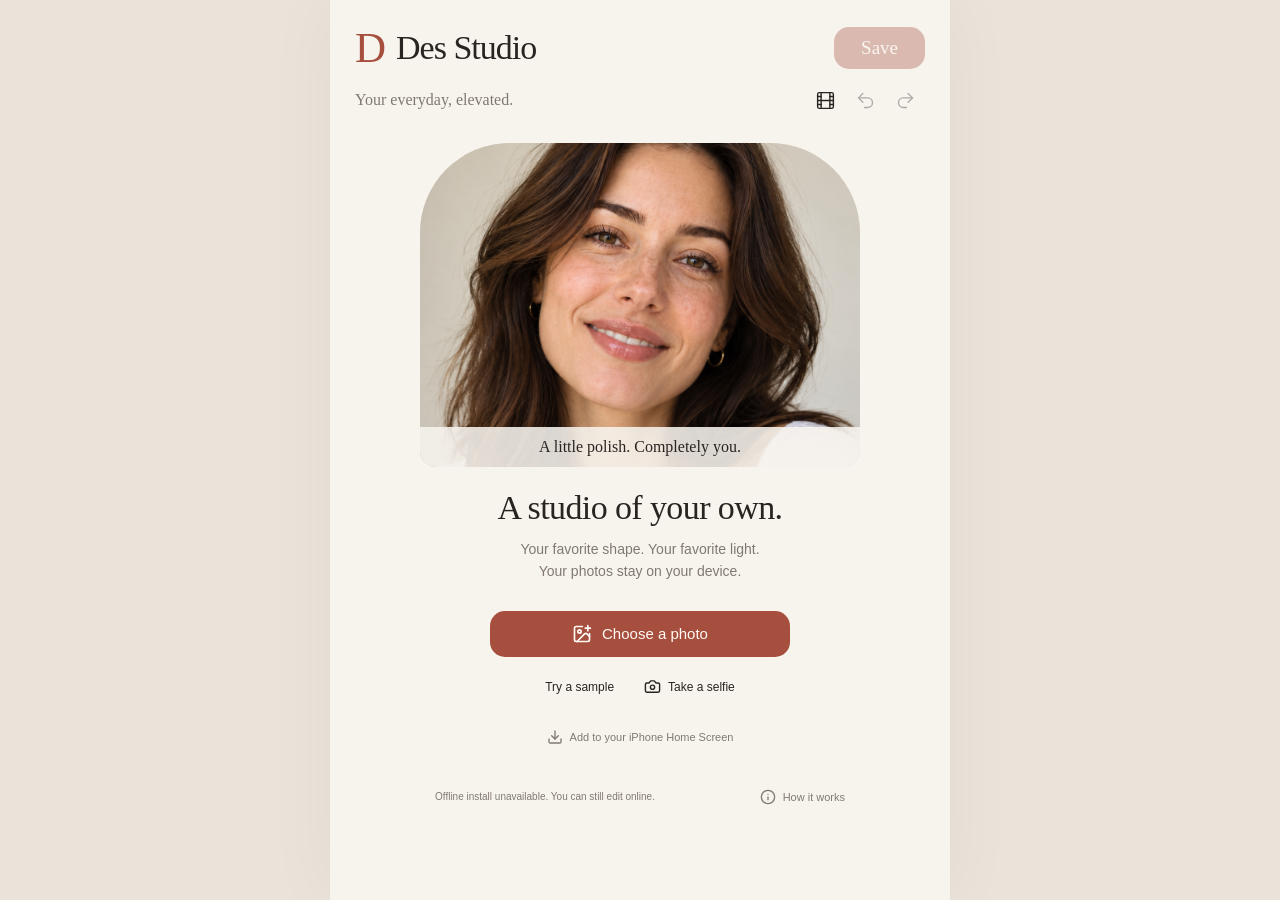
<file: index.html>
<!doctype html>
<html lang="en">
  <head>
    <meta charset="UTF-8" />
    <meta
      name="viewport"
      content="width=device-width, initial-scale=1, viewport-fit=cover"
    />
    <meta name="theme-color" content="#f7f4ee" />
    <meta name="apple-mobile-web-app-capable" content="yes" />
    <meta name="apple-mobile-web-app-status-bar-style" content="default" />
    <meta name="apple-mobile-web-app-title" content="Des Studio" />
    <meta
      name="description"
      content="Your own private portrait studio. Retouch, makeup, reshape and save, right on your phone."
    />
    <link rel="manifest" href="./manifest.webmanifest" />
    <link rel="apple-touch-icon" href="./icon-180.png" />
    <link rel="icon" href="./icon-192.png" type="image/png" />
    <title>Des Studio</title>
    <script type="module" crossorigin src="./assets/index-BTCKpNbH.js"></script>
    <link rel="stylesheet" crossorigin href="./assets/index-Cc4bui8e.css">
  </head>
  <body>
    <div id="root"></div>
  </body>
</html>
</file>
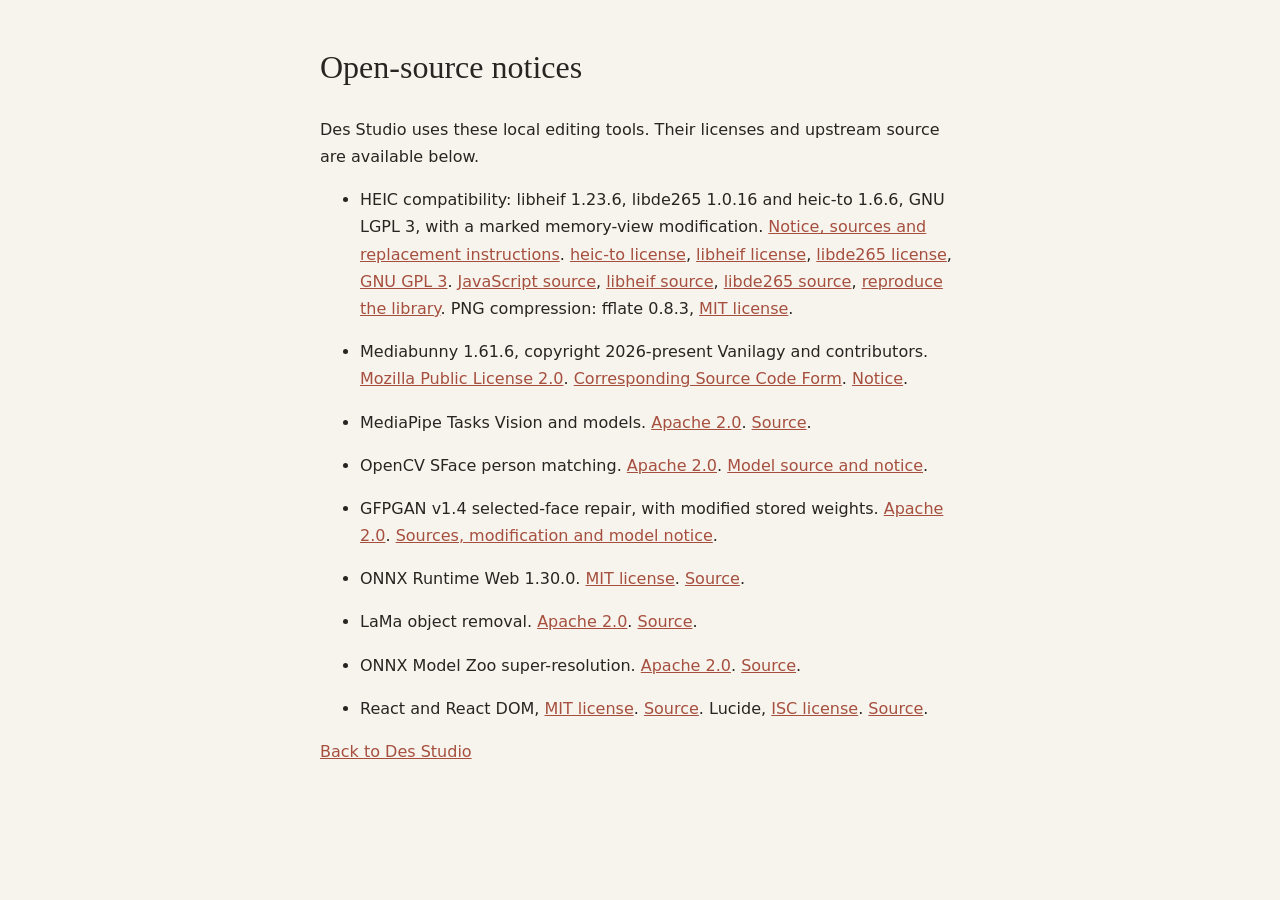
<file: licenses/index.html>
<!doctype html>
<html lang="en">
  <meta charset="utf-8" /><meta
    name="viewport"
    content="width=device-width,initial-scale=1"
  /><title>Des Studio · Open-source notices</title
  ><style>
    body {
      max-width: 640px;
      margin: 40px auto;
      padding: 0 22px;
      background: #f7f4ee;
      color: #292421;
      font: 16px/1.7 system-ui;
    }
    h1 {
      font-family: Georgia, serif;
      font-weight: 400;
    }
    a {
      color: #a64f3e;
    }
    li {
      margin: 16px 0;
    }
  </style>
  <h1>Open-source notices</h1>
  <p>
    Des Studio uses these local editing tools. Their licenses and upstream
    source are available below.
  </p>
  <ul>
    <li>
      HEIC compatibility: libheif 1.23.6, libde265 1.0.16 and heic-to 1.6.6, GNU
      LGPL 3, with a marked memory-view modification.
      <a href="HEIC.txt">Notice, sources and replacement instructions</a>.
      <a href="heic-to-LICENSE.txt">heic-to license</a>,
      <a href="libheif-COPYING.txt">libheif license</a>,
      <a href="libde265-COPYING.txt">libde265 license</a>,
      <a href="GPL-3.0.txt">GNU GPL 3</a>.
      <a href="sources/heic-to-1.6.6.tgz">JavaScript source</a>,
      <a href="sources/libheif-1.23.6.tar.gz">libheif source</a>,
      <a href="sources/libde265-1.0.16.tar.gz">libde265 source</a>,
      <a href="rebuild-heic.mjs">reproduce the library</a>. PNG compression:
      fflate 0.8.3, <a href="fflate-MIT.txt">MIT license</a>.
    </li>
    <li>
      Mediabunny 1.61.6, copyright 2026-present Vanilagy and contributors.
      <a href="mediabunny-MPL-2.0.txt">Mozilla Public License 2.0</a>.
      <a
        href="https://github.com/Vanilagy/mediabunny/tree/8dee3638fb1755e58b88d4432e344c5916027e76"
        >Corresponding Source Code Form</a
      >. <a href="mediabunny-NOTICE.txt">Notice</a>.
    </li>
    <li>
      MediaPipe Tasks Vision and models.
      <a href="mediapipe-Apache-2.0.txt">Apache 2.0</a>.
      <a href="https://github.com/google-ai-edge/mediapipe">Source</a>.
    </li>
    <li>
      OpenCV SFace person matching.
      <a href="sface-Apache-2.0.txt">Apache 2.0</a>.
      <a href="sface-NOTICE.txt">Model source and notice</a>.
    </li>
    <li>
      GFPGAN v1.4 selected-face repair, with modified stored weights.
      <a href="gfpgan-Apache-2.0.txt">Apache 2.0</a>.
      <a href="gfpgan-NOTICE.txt">Sources, modification and model notice</a>.
    </li>
    <li>
      ONNX Runtime Web 1.30.0. <a href="onnxruntime-MIT.txt">MIT license</a>.
      <a href="https://github.com/microsoft/onnxruntime">Source</a>.
    </li>
    <li>
      LaMa object removal. <a href="lama-Apache-2.0.txt">Apache 2.0</a>.
      <a href="https://github.com/advimman/lama">Source</a>.
    </li>
    <li>
      ONNX Model Zoo super-resolution.
      <a href="onnxmodelzoo-Apache-2.0.txt">Apache 2.0</a>.
      <a href="https://github.com/onnx/models">Source</a>.
    </li>
    <li>
      React and React DOM, <a href="react-MIT.txt">MIT license</a>.
      <a href="https://github.com/facebook/react">Source</a>. Lucide,
      <a href="lucide-ISC.txt">ISC license</a>.
      <a href="https://github.com/lucide-icons/lucide/blob/0.468.0/LICENSE"
        >Source</a
      >.
    </li>
  </ul>
  <p><a href="../">Back to Des Studio</a></p>
</html>
</file>
<file: assets/index-Cc4bui8e.css>
@font-face{font-family:StudioSerif;src:local(Georgia)}*{box-sizing:border-box}:root{color:#292421;font-synthesis:none;text-rendering:optimizelegibility;-webkit-font-smoothing:antialiased;--bg:#f7f4ee;--ink:#292421;--accent:#a64f3e;--line:#ddd5cc;--muted:#817971;--tint:#f0e4dc;background:#f7f4ee;font-family:-apple-system,BlinkMacSystemFont,Segoe UI,sans-serif}[hidden]{display:none!important}.sr-only{clip-path:inset(50%);white-space:nowrap;width:1px;height:1px;margin:-1px;padding:0;position:absolute;overflow:hidden}.video-tagline{color:var(--muted);margin:-5px 0 6px;font-family:Georgia,serif;font-size:16px}.video-nav{justify-content:space-between;align-items:center;margin:0 0 7px;display:flex}.video-studio .app-header{height:56px}.video-nav h1{margin:0 0 0 7px;font-size:23px}.video-nav>.text-button{min-height:40px}.video-native{opacity:.01;pointer-events:none;width:1px;height:1px;position:absolute;overflow:hidden}.video-native video{width:1px;height:1px}.video-picture{background:#e8e0d5;border-radius:16px;max-height:66dvh;position:relative;overflow:hidden}.video-picture canvas{object-fit:contain;width:100%;height:100%;display:block}.video-playbar{align-items:center;gap:3px;margin-top:7px;font-family:Georgia,serif;font-size:13px;display:flex}.video-playbar>.icon-button:first-child{background:var(--tint)}.video-compare{min-height:40px;margin-left:auto;padding:0 3px;font-size:11px}.video-scrub{margin:4px 2px 17px;display:block}.video-scrub input{width:100%;accent-color:var(--accent);min-height:25px;margin:0}.video-people .person-picker-title{font-family:Georgia,serif;font-size:15px}.video-people .person-picker-title small{color:var(--accent);font-family:inherit;font-size:12px}.video-people .person-options{gap:18px}.video-people .person-options img{border-radius:50%;width:60px;height:60px}.video-frame-status{margin:8px 0 0}.video-tools{border-top:1px solid var(--line);padding:14px 4px 12px}.video-tools h2{margin-bottom:12px;font-size:25px}.video-sculpt{background:var(--tint);text-align:left;border-radius:15px;align-items:center;gap:12px;width:100%;margin-bottom:13px;padding:15px 12px;display:flex}.video-sculpt span{flex:1;gap:4px;display:grid}.video-sculpt strong{font-family:Georgia,serif;font-size:18px;font-weight:400}.video-sculpt small{color:var(--muted);font-family:Georgia,serif;font-size:12px}.video-tools .range{margin-bottom:18px}.video-background-modes{grid-template-columns:repeat(4,minmax(0,1fr));gap:5px;margin:0 0 18px;display:grid}.video-background-modes button{border:1px solid var(--line);border-radius:12px;flex-direction:column;justify-content:center;align-items:center;gap:7px;min-height:66px;padding:10px 2px;font-family:Georgia,serif;font-size:14px;display:flex}.video-background-modes .selected{color:var(--accent);background:var(--tint);border-color:var(--accent)}.video-details summary{color:var(--accent);cursor:pointer;min-height:44px;padding:4px 0 18px;font-size:13px}.video-studio .video-tabs{background:var(--bg);z-index:3;position:static}.video-looks{grid-template-columns:repeat(4,1fr);gap:8px;margin-bottom:20px;display:grid}.video-looks button{border:1px solid var(--line);border-radius:12px;padding:16px 4px;font-family:Georgia,serif;font-size:14px}.video-looks .selected{border-color:var(--accent);color:var(--accent);background:var(--tint)}.video-color{justify-content:space-between;align-items:center;margin:10px 0 25px;font-size:14px;display:flex}.video-color input{background:0 0;border:0;width:60px;height:40px}.video-audio{align-items:center;gap:9px;min-height:44px;font-size:14px;display:flex}.video-audio input{accent-color:var(--accent);width:20px;height:20px}.video-welcome{text-align:center;padding:45px 12px 20px}.video-welcome>svg{color:var(--accent)}.video-welcome h1{font-size:35px}.video-welcome p{color:var(--muted);font-size:14px}.video-welcome .primary{margin:15px 0}.video-error{color:#853b30;background:var(--tint);border-radius:12px;padding:12px;font-size:13px;line-height:1.6}.video-output{background:#151515;border-radius:12px;width:100%;max-height:38dvh;display:block}.video-progress{flex-wrap:wrap;align-items:center;gap:10px;font-size:13px;display:flex}.video-progress span:first-of-type{flex:1;min-width:70%}.video-progress progress{accent-color:var(--accent);flex:1}body{margin:0}button,input,select,a{-webkit-tap-highlight-color:transparent}button,a,input,select{font:inherit}button,a{touch-action:manipulation}button{color:inherit;cursor:pointer;background:0 0;border:0}button:disabled,.disabled{opacity:.35;cursor:default;pointer-events:none}button:focus-visible,a:focus-visible,input:focus-visible,select:focus-visible{outline:2px solid var(--accent);outline-offset:4px}button svg,a svg{flex-shrink:0}a{color:inherit;text-decoration:none}p{line-height:1.6}h1,h2{letter-spacing:-.6px;font-family:Georgia,serif;font-weight:400}h1{margin:22px 0 8px;font-size:34px}h2{margin:0;font-size:27px}.app-shell{max-width:560px;padding:10px 15px max(0px, env(safe-area-inset-bottom));min-height:100dvh;margin:0 auto}.app-header{justify-content:space-between;align-items:center;height:60px;display:flex}.app-update{border-bottom:1px solid var(--line);align-items:center;gap:12px;padding:8px 0;display:flex}.app-update p{color:var(--muted);flex:1;margin:0;font-size:12px}.app-update .secondary{white-space:nowrap;min-height:44px;font-size:12px}.update-review .update-error,.update-review .update-warning{color:#853b30}.update-review .button-row{flex-wrap:wrap;margin-top:18px}.wordmark{letter-spacing:-1px;align-items:center;gap:11px;padding:0;font-family:Georgia,serif;font-size:29px;display:flex}.wordmark>span{color:var(--accent);font-size:39px;line-height:1}.primary{background:var(--accent);color:#fffaf5;border-radius:15px;justify-content:center;align-items:center;gap:10px;min-height:46px;padding:11px 23px;font-size:15px;font-weight:500;display:inline-flex}.save{min-height:42px;padding:8px 27px;font-family:Georgia,serif;font-size:19px}.subheader{justify-content:space-between;align-items:center;min-height:36px;margin:0 0 8px;display:flex}.subheader p{color:var(--muted);margin:0;font-family:Georgia,serif;font-size:16px}.header-actions{gap:0;display:flex}.icon-button{border-radius:50%;flex-shrink:0;justify-content:center;align-items:center;width:40px;height:40px;padding:0;display:inline-flex}.icon-button.active{background:var(--tint);color:var(--accent)}.secondary.active{background:var(--tint);color:var(--accent);border-color:var(--accent)}.export-enhance{border-top:1px solid var(--line);margin:14px 0;padding-top:14px}.export-sheet{overflow:hidden}.export-sheet>section{flex-direction:column;max-height:88dvh;display:flex}.export-sheet header{flex-shrink:0}.export-scroll{overscroll-behavior:contain;min-height:0;padding:0 2px;overflow:auto}.export-actions{border-top:1px solid var(--line);flex-shrink:0;padding-top:10px}.video-save .export-actions>button,.video-save .export-scroll>button{min-height:44px}.enhancement-preview{flex-direction:column;align-items:center;gap:8px;margin-bottom:14px;display:flex}.enhancement-preview canvas{background:#ede8df;border-radius:12px;max-width:100%}.enhancement-preview .text-button,.enhance-progress{justify-content:center;align-items:center;gap:8px;display:flex}.enhancement-preview button{-webkit-user-select:none;user-select:none;-webkit-touch-callout:none;touch-action:none;min-height:44px}.face-detail-preview{margin:12px 0 14px}.face-detail-preview .detail-compare{border-color:var(--line);background:0 0;width:100%}.enhance-progress{min-height:44px;color:var(--accent)}.export-error{color:var(--accent)}.editor-main{flex-direction:column;display:flex}.canvas-wrap{isolation:isolate;background:#ede8df;border-radius:18px;height:clamp(250px,44dvh,570px);position:relative;overflow:hidden}.photo-viewport{overscroll-behavior:contain;background-color:#eee8e0;background-image:linear-gradient(45deg,#e1dbd2 25%,#0000 25%),linear-gradient(-45deg,#e1dbd2 25%,#0000 25%),linear-gradient(45deg,#0000 75%,#e1dbd2 75%),linear-gradient(-45deg,#0000 75%,#e1dbd2 75%);background-position:0 0,0 8px,8px -8px,-8px 0;background-size:16px 16px;border-radius:18px;width:100%;height:100%;display:flex;position:relative;overflow:auto}.canvas-frame{align-self:flex-start}.canvas-frame canvas{touch-action:none;display:block}.brush-cursor{pointer-events:none;border:1px solid #fff;border-radius:50%;position:absolute;transform:translate(-50%,-50%);box-shadow:0 0 0 1px #433b3288}.canvas-message{color:#fff;white-space:nowrap;pointer-events:none;background:#292421df;border-radius:10px;padding:9px 14px;font-size:13px;position:absolute;bottom:12px;left:50%;transform:translate(-50%)}.processing{-webkit-backdrop-filter:blur(3px);backdrop-filter:blur(3px);background:#f7f4ee9c;justify-content:center;align-items:center;gap:10px;font-size:14px;display:flex;position:absolute;inset:0}.processing.opening-photo{flex-direction:column}.processing-message{text-align:center;justify-content:center;align-items:center;gap:10px;max-width:calc(100% - 24px);display:inline-flex}.spinner{animation:1.2s linear infinite spin}@keyframes spin{to{transform:rotate(360deg)}}.compare-bar{justify-content:space-between;align-items:center;gap:2px;min-height:45px;display:flex}.text-button{align-items:center;gap:7px;min-height:40px;padding:4px 0;font-size:13px;display:inline-flex}.compare-bar>.text-button{color:var(--muted);-webkit-user-select:none;user-select:none;touch-action:none;font-size:12px}.canvas-actions{align-items:center;gap:0;display:flex}.canvas-actions .icon-button{width:31px;height:34px}.canvas-actions svg{width:18px}.zoom-value{text-align:center;min-width:22px;color:var(--muted);font-size:11px}.editing-panel{border-top:1px solid var(--line);min-height:221px;padding-bottom:12px}.tool-rail{scrollbar-width:none;gap:5px;padding:5px 0 0;display:flex;overflow-x:auto}.tool-rail::-webkit-scrollbar{display:none}.look-rail::-webkit-scrollbar{display:none}.tool{flex-direction:column;flex:0 0 64px;align-items:center;gap:5px;padding:7px 0 11px;font-size:12px;display:flex;position:relative}.tool-icon{border-radius:50%;justify-content:center;align-items:center;width:46px;height:46px;display:flex}.tool.selected{color:var(--accent)}.tool.selected .tool-icon{background:var(--tint)}.tool.selected:after{content:"";background:var(--accent);border-radius:2px;width:25px;height:2px;position:absolute;bottom:2px}.tool-hint{color:var(--muted);min-height:19px;margin:12px 0 10px;font-size:12px;line-height:1.5}.range{margin:13px 0;display:block}.range>span{justify-content:space-between;align-items:center;margin-bottom:8px;font-size:13px;display:flex}.range output{color:var(--muted);font-size:12px}input[type=range]{appearance:none;background:linear-gradient(to right, var(--accent) var(--progress), #ddd8d0 var(--progress));cursor:pointer;touch-action:pan-y;border-radius:4px;width:100%;height:5px;margin:14px 0 19px;display:block}input[type=range]::-webkit-slider-thumb{appearance:none;background:#fff;border-radius:50%;width:21px;height:21px;box-shadow:0 1px 7px #0003}input[type=range]::-moz-range-thumb{background:#fff;border:0;border-radius:50%;width:21px;height:21px;box-shadow:0 1px 7px #0003}.tabs{border-top:1px solid var(--line);background:var(--bg);z-index:2;justify-content:space-between;margin-top:0;padding:10px 0 6px;display:flex;position:sticky;bottom:0}.tabs button{color:#6f675f;flex-direction:column;flex:1;align-items:center;gap:7px;min-height:51px;padding:5px 0 9px;font-size:10px;display:flex;position:relative}.tabs button.selected{color:var(--accent)}.tabs button.selected:after{content:"";background:var(--accent);border-radius:2px;width:24px;height:2px;position:absolute;bottom:0}.editor-footer{color:var(--muted);justify-content:space-between;align-items:center;gap:10px;padding:4px 0 8px;font-size:10px;display:flex}.editor-footer .text-button{white-space:nowrap;font-size:11px}.secondary{background:#faf7f1;border:1px solid #cfc4b8;border-radius:11px;justify-content:center;align-items:center;gap:8px;min-height:41px;padding:9px 13px;font-size:13px;display:inline-flex}.line-action{min-height:44px}.wide{width:100%;margin:10px 0;display:flex}.auto-row{justify-content:space-between;align-items:center;gap:8px;margin:8px 0 0;display:flex}.face-picker{color:var(--muted);align-items:center;gap:5px;font-size:12px;display:flex}select{border:1px solid var(--line);color:var(--ink);background:0 0;border-radius:8px;min-height:39px;padding:0 8px}.swatches{align-items:center;gap:8px;padding:7px 3px 10px;display:flex;overflow-x:auto}.swatches>button{border:2px solid var(--bg);border-radius:50%;flex-shrink:0;width:27px;height:27px;box-shadow:0 0 0 1px #29242122}.swatches>button.selected{box-shadow:0 0 0 2px var(--accent)}.custom-color{border:1px solid var(--line);border-radius:50%;flex-shrink:0;justify-content:center;align-items:center;width:28px;height:28px;display:flex;position:relative;overflow:hidden}.custom-color input{opacity:0;cursor:pointer;width:100%;height:100%;position:absolute;inset:0}.hair-colors>button{width:44px;height:44px;box-shadow:none;background:0 0;border:0;place-items:center;display:grid}.hair-colors>button>span{border:2px solid var(--bg);border-radius:50%;width:27px;height:27px;box-shadow:0 0 0 1px #29242122}.hair-colors>button.selected{box-shadow:none}.hair-colors>button.selected>span{box-shadow:0 0 0 2px var(--accent)}.hair-colors .custom-color{border:0;width:44px;height:44px}.hair-colors .custom-color:before{content:"";border:1px solid var(--line);pointer-events:none;border-radius:50%;width:28px;height:28px;position:absolute;top:8px;left:8px}.adjustment-rail{gap:9px;padding:15px 0 3px;display:flex;overflow-x:auto}.adjustment-rail button,.crop-ratios button{border:1px solid var(--line);border-radius:9px;flex-shrink:0;min-height:40px;padding:10px 13px;font-size:12px}.adjustment-rail .selected,.crop-ratios .selected{color:var(--accent);border-color:var(--accent);background:var(--tint)}.button-row{justify-content:space-between;margin:20px 0 3px;display:flex}.look-rail{gap:12px;padding:14px 0 0;display:flex;overflow-x:auto}.look{flex-direction:column;flex-shrink:0;align-items:center;gap:7px;padding:0 0 6px;font-size:11px;display:flex}.look-preview{border-radius:9px;width:56px;height:73px;display:block;overflow:hidden}.look-preview img{object-fit:cover;width:100%;height:100%}.look.selected .look-preview{outline:2px solid var(--accent);outline-offset:3px}.look.selected{color:var(--accent)}.look-soft{filter:contrast(.9)brightness(1.06)}.look-golden{filter:sepia(.23)saturate(1.3)}.look-rose{filter:sepia(.12)hue-rotate(325deg)saturate(.8)}.look-film{filter:contrast(1.12)saturate(.7)}.look-mono{filter:grayscale()contrast(1.2)}.look-cool{filter:saturate(.85)hue-rotate(12deg)}.look-glow{filter:brightness(1.15)contrast(.9)}.geometry-actions{gap:10px;margin:14px 0;display:flex}.crop-ratios{gap:7px;padding:2px 0 6px;display:flex;overflow-x:auto}.welcome{text-align:center;flex-direction:column;align-items:center;max-width:410px;margin:auto;display:flex}.welcome-photo{background:#e8dfd3;border-radius:90px 90px 16px 16px;width:100%;height:clamp(210px,34dvh,400px);margin:15px 0 0;position:relative;overflow:hidden}.welcome-photo img{object-fit:cover;object-position:center 32%;width:100%;height:100%}.sample-label{background:#f7f4eedf;padding:11px;font-family:Georgia,serif;font-size:16px;position:absolute;bottom:0;left:0;right:0}.welcome>p{color:var(--muted);margin:3px 0 18px;font-size:14px}.welcome>.primary{max-width:300px}.welcome-secondary{justify-content:center;gap:30px;display:flex}.welcome-secondary .text-button{font-size:12px}.install-hint{color:var(--muted);margin:10px 0 5px;font-size:11px}.draft-row{border-top:1px solid var(--line);border-bottom:1px solid var(--line);width:100%;color:var(--accent);justify-content:center;align-items:center;gap:20px;margin:10px 0;display:flex}.welcome-footer{color:var(--muted);justify-content:space-between;align-items:center;gap:12px;max-width:410px;margin:15px auto 0;font-size:10px;display:flex}.welcome-footer .text-button{font-size:11px}.inline-busy{align-items:center;gap:7px;display:flex}.toast{z-index:25;color:#faf7f1;background:#292421;border-radius:12px;align-items:center;gap:12px;width:min(91vw,480px);padding:12px 14px;font-size:12px;line-height:1.6;display:flex;position:fixed;bottom:100px;left:50%;transform:translate(-50%);box-shadow:0 4px 20px #0002}.toast button{color:inherit;flex-shrink:0;justify-content:center;align-items:center;min-width:30px;min-height:30px;display:flex}dialog{color:inherit;background:var(--bg);border:0;border-radius:22px;width:min(94vw,470px);max-height:88dvh;padding:0;box-shadow:0 15px 80px #0003}dialog::backdrop{-webkit-backdrop-filter:blur(4px);backdrop-filter:blur(4px);background:#29242177}.sheet section{padding:22px}.sheet header,.info-sheet header{justify-content:space-between;align-items:center;gap:8px;display:flex}.sheet p,.info-sheet p{color:#6f675f;font-size:13px}.sheet h2{font-size:25px}.muted{color:var(--muted);font-size:12px;line-height:1.6}.segmented{border:1px solid var(--line);border-radius:11px;gap:4px;padding:4px;display:flex}.segmented button{border-radius:8px;flex:1;min-height:40px;font-size:13px}.segmented .selected{background:var(--tint);color:var(--accent)}.success{align-items:center;gap:6px;display:flex;color:#386046!important}.modal-overlay{z-index:30;-webkit-backdrop-filter:blur(4px);backdrop-filter:blur(4px);background:#29242177;justify-content:center;align-items:center;padding:15px;display:flex;position:fixed;inset:0}.info-sheet{background:var(--bg);border-radius:22px;max-width:460px;max-height:90dvh;padding:22px;overflow-y:auto}.info-sheet h2{font-size:25px}.info-sheet .primary{margin-top:20px}@media (width>=700px){body{background:#e9e3da}.app-shell{background:var(--bg);max-width:620px;min-height:100dvh;padding:15px 25px;box-shadow:0 0 70px #2924210b}.app-header{height:65px}.wordmark{font-size:34px}.wordmark>span{font-size:43px}.canvas-wrap{height:min(50dvh,640px)}.tool{flex-basis:76px}.tabs button{font-size:12px}.welcome{max-width:440px}.welcome-photo{height:36dvh}}@media (width<=360px){.app-shell{padding-left:10px;padding-right:10px}.wordmark{font-size:26px}.canvas-actions .icon-button{width:27px}.compare-bar>.text-button{font-size:11px}.tabs button{font-size:9px}.tool{flex-basis:60px}}@media (prefers-reduced-motion:reduce){.spinner{animation:none}}.shape-heading{justify-content:space-between;align-items:center;margin-top:8px;font-family:Georgia,serif;font-size:21px;display:flex}.shape-heading .text-button{color:var(--muted);font-family:-apple-system,BlinkMacSystemFont,Segoe UI,sans-serif;font-size:11px}.shape-options{gap:7px;padding:5px 2px 9px;display:flex;overflow:auto}.shape-options>button{white-space:nowrap;border:1px solid var(--line);border-radius:9px;min-height:40px;padding:8px 12px;font-size:12px;position:relative}.shape-options>button.selected{color:var(--accent);background:var(--tint);border-color:var(--accent)}.shape-groups{grid-template-columns:repeat(5,minmax(0,1fr));gap:6px;margin:12px 0 6px;display:grid}.shape-groups>button{border:1px solid var(--line);border-radius:11px;min-height:44px;font-size:12px;position:relative}.shape-groups>button.selected{color:#fff;background:var(--accent);border-color:var(--accent)}.shape-detail-options{flex-wrap:wrap;overflow:visible}.shape-detail-options>button{min-height:44px}.eye-modes,.eye-sides{gap:6px;margin:12px 0;display:flex}.eye-modes>button,.eye-sides>button{border:1px solid var(--line);border-radius:9px;flex:1;min-height:44px;padding:8px 5px;font-size:12px}.eye-modes>button.selected,.eye-sides>button.selected{color:#fff;background:var(--accent);border-color:var(--accent)}.eye-colors{gap:7px;margin:17px 0;display:flex}.eye-colors>button{flex-direction:column;flex:1;align-items:center;gap:7px;min-width:0;min-height:65px;padding:4px;font-size:12px;display:flex}.eye-colors>button>span:first-child{border-radius:50%;width:40px;height:40px;display:block}.eye-colors>button.selected>span:first-child{outline:1px solid var(--accent);outline-offset:3px}.eye-colors>button.selected{color:var(--accent)}.eyes-panel .button-row{justify-content:space-between}.shape-footer{justify-content:space-between;align-items:center;gap:8px;display:flex}.shape-note{color:var(--muted);margin:10px 0 0;font-size:11px;line-height:1.5}.edit-dot{background:var(--accent);border-radius:50%;width:4px;height:4px;position:absolute;top:4px;right:4px}.tabs button{min-width:0;font-size:9px}.tabs svg{width:21px}.sculpt-button{width:100%;color:var(--accent);text-align:left;background:#efe1d7;border:1px solid #b6675499;border-radius:13px;align-items:center;gap:12px;min-height:64px;margin:6px 0 14px;padding:13px 15px;display:flex}.sculpt-button strong{font-family:Georgia,serif;font-size:19px;font-weight:400;display:block}.sculpt-button small{color:#8c6b5e;margin-top:4px;font-size:11px;display:block}.one-touch-mark{white-space:nowrap;margin-left:auto;font-size:11px}.photo-viewport{background-color:#e9e1d5;background-image:none}.canvas-frame{background-color:#eee8e0;background-image:linear-gradient(45deg,#e1dbd2 25%,#0000 25%),linear-gradient(-45deg,#e1dbd2 25%,#0000 25%),linear-gradient(45deg,#0000 75%,#e1dbd2 75%),linear-gradient(-45deg,#0000 75%,#e1dbd2 75%);background-position:0 0,0 8px,8px -8px,-8px 0;background-size:16px 16px}.canvas-wrap{height:auto;min-height:200px;max-height:clamp(320px,53dvh,650px)}@media (width>=700px){.canvas-wrap{height:auto;max-height:min(58dvh,700px)}}input[type=range]{background:0 0;height:44px;margin:0 0 2px}input[type=range]::-webkit-slider-runnable-track{background:linear-gradient(to right, var(--accent) var(--progress), #ddd8d0 var(--progress));border-radius:4px;height:5px}input[type=range]::-webkit-slider-thumb{width:24px;height:24px;margin-top:-9.5px}input[type=range]::-moz-range-track{background:linear-gradient(to right, var(--accent) var(--progress), #ddd8d0 var(--progress));border-radius:4px;height:5px}input[type=range]::-moz-range-thumb{width:24px;height:24px}.crop-guide{pointer-events:none;z-index:1;border:1px solid #fff;position:absolute;box-shadow:0 0 0 4000px #29242177}.crop-guide:before,.crop-guide:after{content:"";background:#fff7;width:1px;position:absolute;top:0;bottom:0;left:33.33%}.crop-guide:after{left:66.66%}.crop-guide i{background:#fff7;height:1px;position:absolute;top:33.33%;left:0;right:0}.crop-guide i+i{top:66.66%}.app-shell{padding-top:calc(10px + env(safe-area-inset-top,0px));padding-left:calc(15px + env(safe-area-inset-left,0px));padding-right:calc(15px + env(safe-area-inset-right,0px))}.tabs{padding-bottom:calc(6px + env(safe-area-inset-bottom,0px))}@media (width>=700px){.app-shell{padding-top:calc(15px + env(safe-area-inset-top,0px));padding-left:calc(25px + env(safe-area-inset-left,0px));padding-right:calc(25px + env(safe-area-inset-right,0px))}}.person-picker{border-top:1px solid var(--line);margin-bottom:6px;padding:12px 0}.person-picker-title{align-items:center;gap:8px;margin-bottom:10px;font-size:13px;display:flex}.person-picker-title small{color:var(--muted);margin-left:auto;font-size:10px}.person-options{gap:11px;padding:3px 3px 6px;display:flex;overflow-x:auto}.person-options button{flex-direction:column;flex-shrink:0;align-items:center;gap:6px;min-width:76px;padding:0;font-size:11px;display:flex}.person-options img{object-fit:cover;outline:1px solid var(--line);outline-offset:2px;border-radius:10px;width:54px;height:63px}.person-options span{align-items:center;gap:4px;display:flex}.person-options button.selected img{outline:2px solid var(--accent)}.person-options button.selected{color:var(--accent)}.video-removal-overlay{touch-action:none;cursor:crosshair;position:absolute;inset:0}.video-removal-overlay.disabled{pointer-events:none}.video-removal-box{border:2px solid var(--accent);pointer-events:none;background:#a64f3e20;position:absolute;box-shadow:inset 0 0 0 1px #fff}.video-removal-box.preview{background:0 0}.video-remove-panel button,.freckles-action,.hair-action,.under-eye-action{min-height:44px}.tracking-action>svg{color:var(--accent);stroke-width:1.6px}.tracking-result{color:var(--ink);margin:18px 0;font-size:13px;line-height:1.55}.video-remove-panel .text-button{color:var(--accent)}.removal-time-row{flex-wrap:wrap;align-items:center;gap:8px 14px;margin:16px 0;display:flex}.removal-time-row .button-row{gap:6px;margin:0}.removal-positions-title{margin:12px 0 8px;font-size:13px}.removal-positions{flex-wrap:wrap;gap:6px;max-height:144px;margin:0 0 16px;display:flex;overflow-y:auto}.video-remove-panel .video-details{margin:12px 0}.video-remove-panel .video-details .range:first-of-type{margin-top:14px}.video-tabs button{min-width:0}.video-tabs button span{font-size:9px}.video-remove-panel summary{color:var(--ink);align-items:center;gap:8px;list-style:none;display:flex}.video-remove-panel summary::-webkit-details-marker{display:none}.video-remove-panel details[open] .removal-chevron{transform:rotate(90deg)}
</file>
